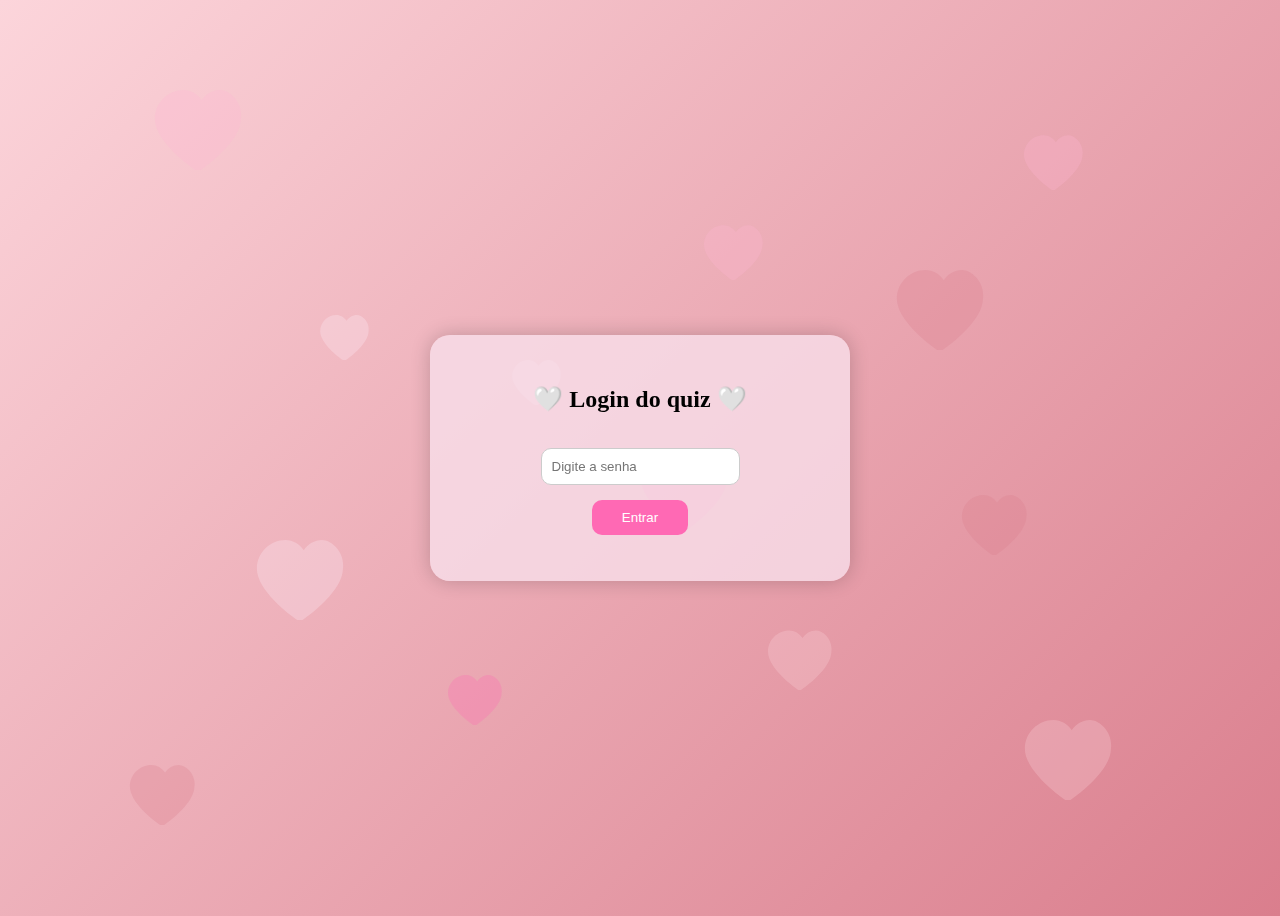
<file: index.html>
<!DOCTYPE html>
<html lang="pt-BR">

<head>
    <meta charset="UTF-8">
    <title>Quiz pra bibia❤️</title>
    <link  rel="stylesheet" href="css/login.css">
</head>

<body>
    <div class="hearts-bg">
        <svg class="heart-shape" style="top: 10%; left: 12%; fill: #ffb6d5;" viewBox="0 0 32 29">
            <path d="M23.6,0c-2.7,0-5.1,1.5-6.6,3.7C15.5,1.5,13.1,0,10.4,0C4.7,0,0,4.7,0,10.4c0,8.2,13.2,17.7,15.1,18.9
      c0.3,0.2,0.7,0.2,1,0c1.9-1.2,15.1-10.7,15.1-18.9C32,4.7,27.3,0,23.6,0z"/>
        </svg>
        <svg class="heart-shape" style="top: 30%; left: 70%; fill: #da7e8d;" viewBox="0 0 32 29">
            <path d="M23.6,0c-2.7,0-5.1,1.5-6.6,3.7C15.5,1.5,13.1,0,10.4,0C4.7,0,0,4.7,0,10.4c0,8.2,13.2,17.7,15.1,18.9
      c0.3,0.2,0.7,0.2,1,0c1.9-1.2,15.1-10.7,15.1-18.9C32,4.7,27.3,0,23.6,0z"/>
        </svg>
        <svg class="heart-shape" style="top: 60%; left: 20%; fill: #fff0fa;" viewBox="0 0 32 29">
            <path d="M23.6,0c-2.7,0-5.1,1.5-6.6,3.7C15.5,1.5,13.1,0,10.4,0C4.7,0,0,4.7,0,10.4c0,8.2,13.2,17.7,15.1,18.9
      c0.3,0.2,0.7,0.2,1,0c1.9-1.2,15.1-10.7,15.1-18.9C32,4.7,27.3,0,23.6,0z"/>
        </svg>
        <svg class="heart-shape" style="top: 80%; left: 80%; fill: #fcd5db;" viewBox="0 0 32 29">
            <path d="M23.6,0c-2.7,0-5.1,1.5-6.6,3.7C15.5,1.5,13.1,0,10.4,0C4.7,0,0,4.7,0,10.4c0,8.2,13.2,17.7,15.1,18.9
      c0.3,0.2,0.7,0.2,1,0c1.9-1.2,15.1-10.7,15.1-18.9C32,4.7,27.3,0,23.6,0z"/>
        </svg>
        <svg class="heart-shape" style="top: 50%; left: 50%; fill: #ff69b4;" viewBox="0 0 32 29">
            <path d="M23.6,0c-2.7,0-5.1,1.5-6.6,3.7C15.5,1.5,13.1,0,10.4,0C4.7,0,0,4.7,0,10.4c0,8.2,13.2,17.7,15.1,18.9
      c0.3,0.2,0.7,0.2,1,0c1.9-1.2,15.1-10.7,15.1-18.9C32,4.7,27.3,0,23.6,0z"/>
        </svg>
        <!-- Mais corações -->
        <svg class="heart-shape" style="top: 15%; left: 80%; fill: #ffb6d5; width:60px; height:55px;" viewBox="0 0 32 29">
            <path d="M23.6,0c-2.7,0-5.1,1.5-6.6,3.7C15.5,1.5,13.1,0,10.4,0C4.7,0,0,4.7,0,10.4c0,8.2,13.2,17.7,15.1,18.9
      c0.3,0.2,0.7,0.2,1,0c1.9-1.2,15.1-10.7,15.1-18.9C32,4.7,27.3,0,23.6,0z"/>
        </svg>
        <svg class="heart-shape" style="top: 85%; left: 10%; fill: #da7e8d; width:70px; height:60px;" viewBox="0 0 32 29">
            <path d="M23.6,0c-2.7,0-5.1,1.5-6.6,3.7C15.5,1.5,13.1,0,10.4,0C4.7,0,0,4.7,0,10.4c0,8.2,13.2,17.7,15.1,18.9
      c0.3,0.2,0.7,0.2,1,0c1.9-1.2,15.1-10.7,15.1-18.9C32,4.7,27.3,0,23.6,0z"/>
        </svg>
        <svg class="heart-shape" style="top: 40%; left: 40%; fill: #fff0fa; width:50px; height:45px;" viewBox="0 0 32 29">
            <path d="M23.6,0c-2.7,0-5.1,1.5-6.6,3.7C15.5,1.5,13.1,0,10.4,0C4.7,0,0,4.7,0,10.4c0,8.2,13.2,17.7,15.1,18.9
      c0.3,0.2,0.7,0.2,1,0c1.9-1.2,15.1-10.7,15.1-18.9C32,4.7,27.3,0,23.6,0z"/>
        </svg>
        <svg class="heart-shape" style="top: 70%; left: 60%; fill: #fcd5db; width:65px; height:60px;" viewBox="0 0 32 29">
            <path d="M23.6,0c-2.7,0-5.1,1.5-6.6,3.7C15.5,1.5,13.1,0,10.4,0C4.7,0,0,4.7,0,10.4c0,8.2,13.2,17.7,15.1,18.9
      c0.3,0.2,0.7,0.2,1,0c1.9-1.2,15.1-10.7,15.1-18.9C32,4.7,27.3,0,23.6,0z"/>
        </svg>
        <svg class="heart-shape" style="top: 75%; left: 35%; fill: #ff69b4; width:55px; height:50px;" viewBox="0 0 32 29">
            <path d="M23.6,0c-2.7,0-5.1,1.5-6.6,3.7C15.5,1.5,13.1,0,10.4,0C4.7,0,0,4.7,0,10.4c0,8.2,13.2,17.7,15.1,18.9
      c0.3,0.2,0.7,0.2,1,0c1.9-1.2,15.1-10.7,15.1-18.9C32,4.7,27.3,0,23.6,0z"/>
        </svg>
        <svg class="heart-shape" style="top: 25%; left: 55%; fill: #ffb6d5; width:60px; height:55px;" viewBox="0 0 32 29">
            <path d="M23.6,0c-2.7,0-5.1,1.5-6.6,3.7C15.5,1.5,13.1,0,10.4,0C4.7,0,0,4.7,0,10.4c0,8.2,13.2,17.7,15.1,18.9
      c0.3,0.2,0.7,0.2,1,0c1.9-1.2,15.1-10.7,15.1-18.9C32,4.7,27.3,0,23.6,0z"/>
        </svg>
        <svg class="heart-shape" style="top: 55%; left: 75%; fill: #da7e8d; width:70px; height:60px;" viewBox="0 0 32 29">
            <path d="M23.6,0c-2.7,0-5.1,1.5-6.6,3.7C15.5,1.5,13.1,0,10.4,0C4.7,0,0,4.7,0,10.4c0,8.2,13.2,17.7,15.1,18.9
      c0.3,0.2,0.7,0.2,1,0c1.9-1.2,15.1-10.7,15.1-18.9C32,4.7,27.3,0,23.6,0z"/>
        </svg>
        <svg class="heart-shape" style="top: 35%; left: 25%; fill: #fff0fa; width:50px; height:45px;" viewBox="0 0 32 29">
            <path d="M23.6,0c-2.7,0-5.1,1.5-6.6,3.7C15.5,1.5,13.1,0,10.4,0C4.7,0,0,4.7,0,10.4c0,8.2,13.2,17.7,15.1,18.9
      c0.3,0.2,0.7,0.2,1,0c1.9-1.2,15.1-10.7,15.1-18.9C32,4.7,27.3,0,23.6,0z"/>
        </svg>
    </div>


    <div class="container" id="loginBox">
        <h2> 🤍 Login do quiz 🤍</h2>
        <input type="password" id="senha" placeholder="Digite a senha">
        <br>
        <button onclick="verificarSenha()">Entrar</button>
        <p class="dica" id="dica"></p>
    </div>
  <audio id="som-acerto" src="sounds/acerto.wav" preload="auto"></audio>
    <script>
        
        const senhaCorreta = "tutui"; // 🔑 senha secreta
        let tentativas = 0;
        const dicas = [
            "Dica 1: É o meu apelido mais antigo 🤍",
            "Dica 2: Você gosta muiito quando ele aparece💕",
            "Dica 3: Conheceu ele na época do cursinho 👀"
        ];
        function tocarSom(id) {
            const audio = document.getElementById(id);
            if (audio) {
                audio.currentTime = 0;
                audio.play();
            }
        }
        function verificarSenha() {
            const senha = document.getElementById("senha").value;
            const dica = document.getElementById("dica");
            const container = document.getElementById("loginBox");

            if (senha === senhaCorreta) {
                container.style.backgroundColor = "#d4edda";
                tocarSom("som-acerto");// verde fofinho
                alert("Senha correta! Vamos para o quiz 🤍");
                window.location.href = "quiz.html"; // redireciona
            } else {
                // adiciona classe de erro para piscar e tremer
                container.classList.add("erro");

                // remove a classe depois da animação
                setTimeout(() => {
                    container.classList.remove("erro");
                }, 600);

                // mostra dica
                if (tentativas < dicas.length) {
                    dica.textContent = dicas[tentativas];
                    tentativas++;
                } else {
                    dica.textContent = "Acabaram as dicas🥺tenta lembrar com carinho🤍";
                }
            }
        }
    </script>
</body>


</html>
</file>
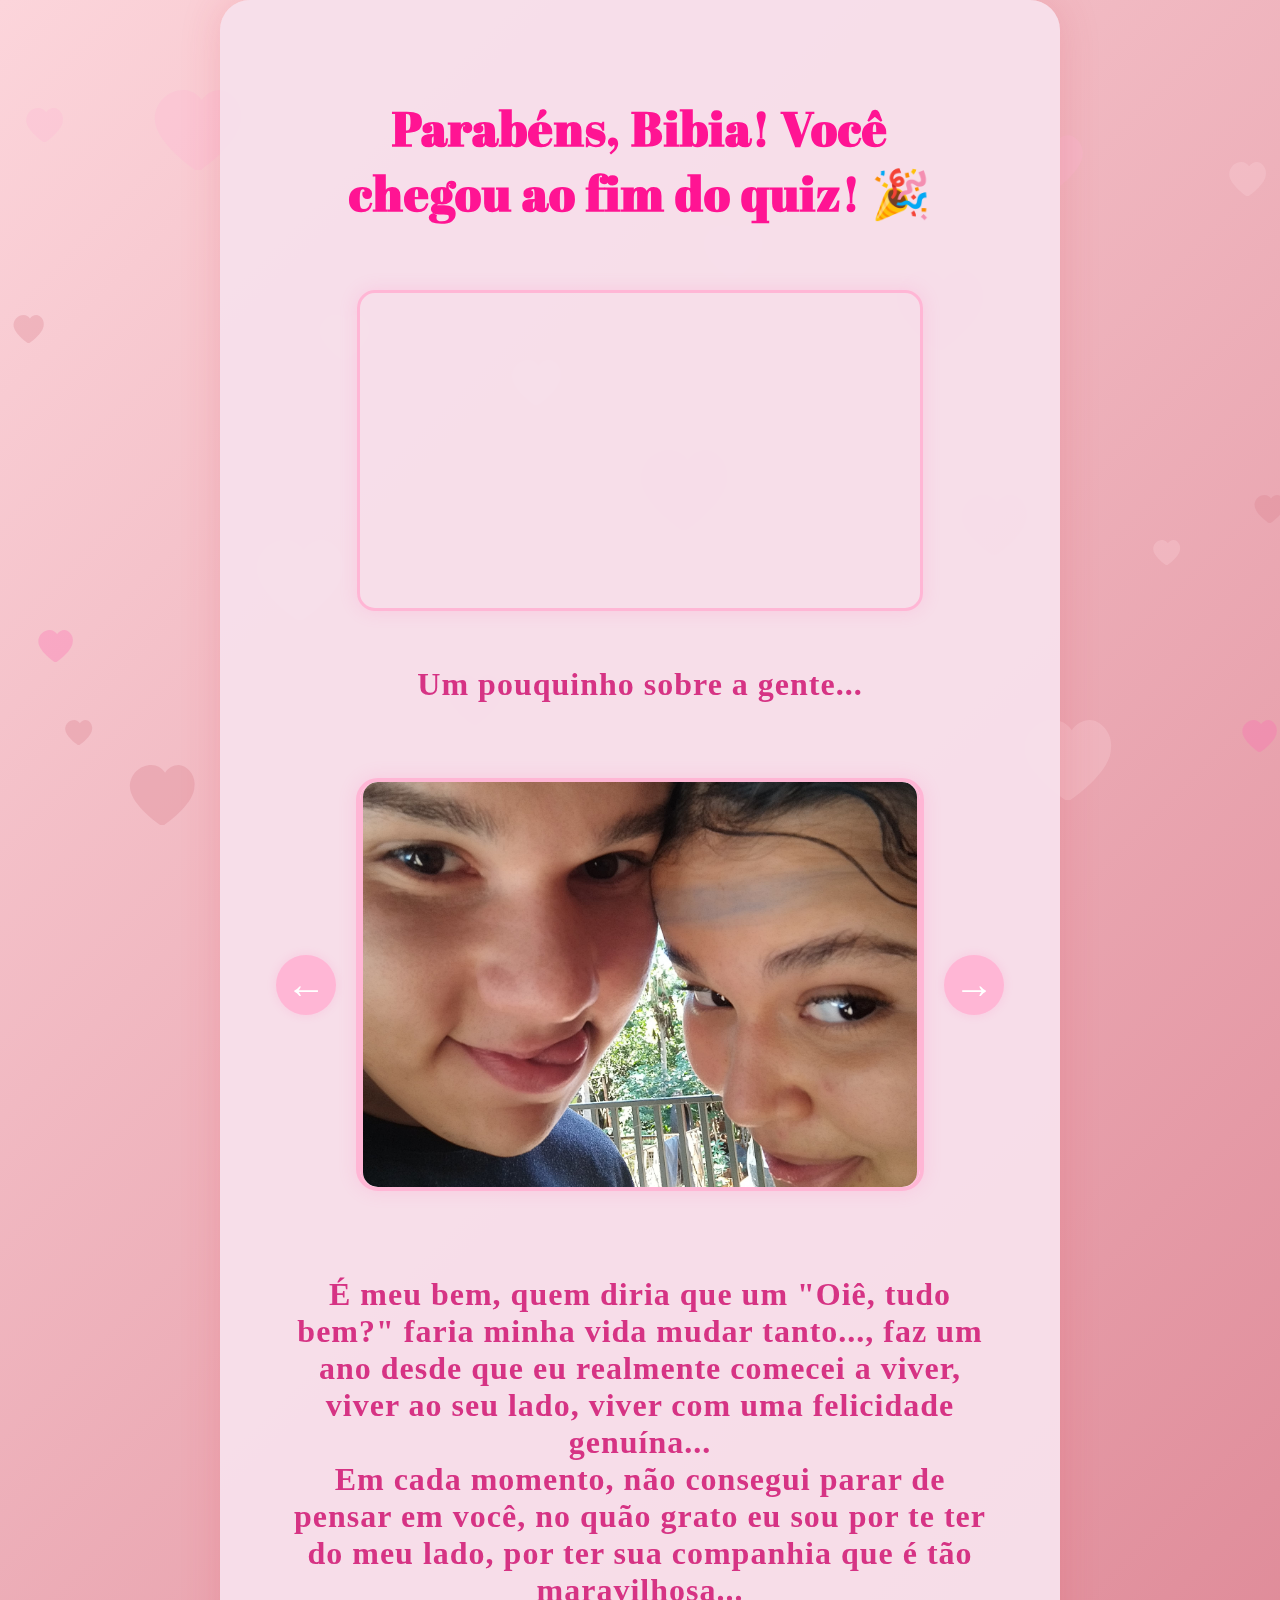
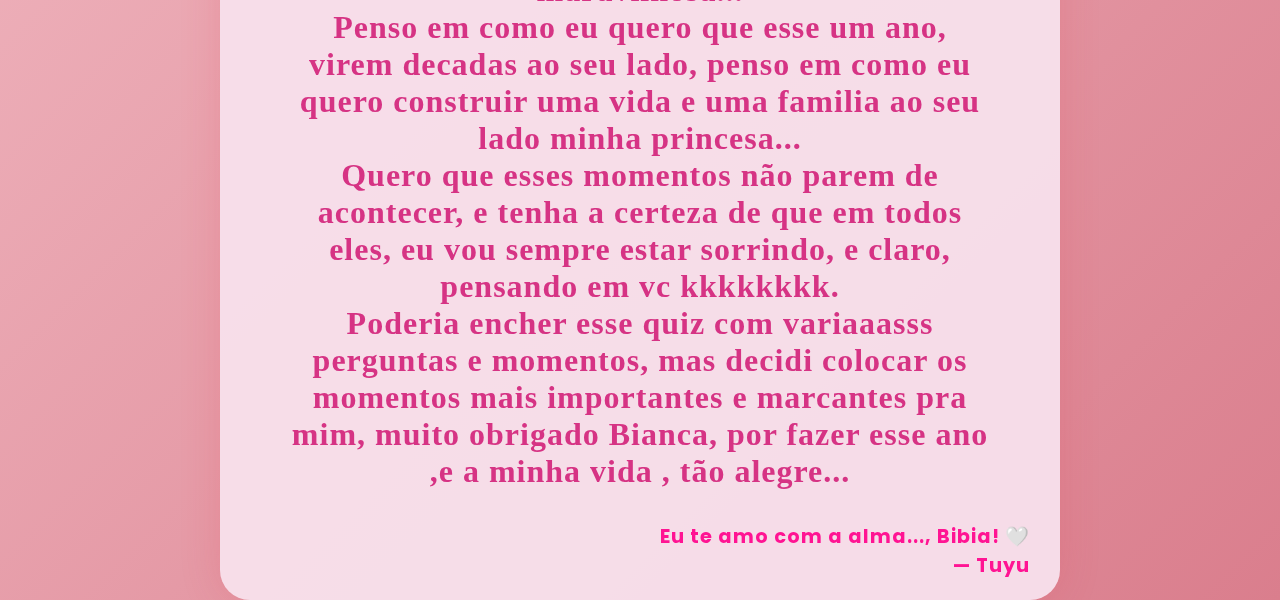
<file: fim.html>
<!DOCTYPE html>
<html lang="pt-BR">

<head>
    <meta charset="UTF-8">
    <title>Fim do Quiz 💖</title>
    <link rel="stylesheet" href="https://fonts.googleapis.com/css?family=Abril+Fatface|Poppins">
    <link rel="stylesheet" href="css/fim.css">
</head>

<body>
    <div class="hearts-bg">
        <!-- Corações centrais e espalhados -->
        <svg class="heart-shape" style="top: 10%; left: 12%; fill: #ffb6d5;" viewBox="0 0 32 29">
            <path
                d="M23.6,0c-2.7,0-5.1,1.5-6.6,3.7C15.5,1.5,13.1,0,10.4,0C4.7,0,0,4.7,0,10.4c0,8.2,13.2,17.7,15.1,18.9c0.3,0.2,0.7,0.2,1,0c1.9-1.2,15.1-10.7,15.1-18.9C32,4.7,27.3,0,23.6,0z" />
        </svg>
        <svg class="heart-shape" style="top: 30%; left: 70%; fill: #da7e8d;" viewBox="0 0 32 29">
            <path
                d="M23.6,0c-2.7,0-5.1,1.5-6.6,3.7C15.5,1.5,13.1,0,10.4,0C4.7,0,0,4.7,0,10.4c0,8.2,13.2,17.7,15.1,18.9c0.3,0.2,0.7,0.2,1,0c1.9-1.2,15.1-10.7,15.1-18.9C32,4.7,27.3,0,23.6,0z" />
        </svg>
        <svg class="heart-shape" style="top: 60%; left: 20%; fill: #fff0fa;" viewBox="0 0 32 29">
            <path
                d="M23.6,0c-2.7,0-5.1,1.5-6.6,3.7C15.5,1.5,13.1,0,10.4,0C4.7,0,0,4.7,0,10.4c0,8.2,13.2,17.7,15.1,18.9c0.3,0.2,0.7,0.2,1,0c1.9-1.2,15.1-10.7,15.1-18.9C32,4.7,27.3,0,23.6,0z" />
        </svg>
        <svg class="heart-shape" style="top: 80%; left: 80%; fill: #fcd5db;" viewBox="0 0 32 29">
            <path
                d="M23.6,0c-2.7,0-5.1,1.5-6.6,3.7C15.5,1.5,13.1,0,10.4,0C4.7,0,0,4.7,0,10.4c0,8.2,13.2,17.7,15.1,18.9c0.3,0.2,0.7,0.2,1,0c1.9-1.2,15.1-10.7,15.1-18.9C32,4.7,27.3,0,23.6,0z" />
        </svg>
        <svg class="heart-shape" style="top: 50%; left: 50%; fill: #ff69b4;" viewBox="0 0 32 29">
            <path
                d="M23.6,0c-2.7,0-5.1,1.5-6.6,3.7C15.5,1.5,13.1,0,10.4,0C4.7,0,0,4.7,0,10.4c0,8.2,13.2,17.7,15.1,18.9c0.3,0.2,0.7,0.2,1,0c1.9-1.2,15.1-10.7,15.1-18.9C32,4.7,27.3,0,23.6,0z" />
        </svg>
        <svg class="heart-shape" style="top: 15%; left: 80%; fill: #ffb6d5; width:60px; height:55px;"
            viewBox="0 0 32 29">
            <path
                d="M23.6,0c-2.7,0-5.1,1.5-6.6,3.7C15.5,1.5,13.1,0,10.4,0C4.7,0,0,4.7,0,10.4c0,8.2,13.2,17.7,15.1,18.9c0.3,0.2,0.7,0.2,1,0c1.9-1.2,15.1-10.7,15.1-18.9C32,4.7,27.3,0,23.6,0z" />
        </svg>
        <svg class="heart-shape" style="top: 85%; left: 10%; fill: #da7e8d; width:70px; height:60px;"
            viewBox="0 0 32 29">
            <path
                d="M23.6,0c-2.7,0-5.1,1.5-6.6,3.7C15.5,1.5,13.1,0,10.4,0C4.7,0,0,4.7,0,10.4c0,8.2,13.2,17.7,15.1,18.9c0.3,0.2,0.7,0.2,1,0c1.9-1.2,15.1-10.7,15.1-18.9C32,4.7,27.3,0,23.6,0z" />
        </svg>
        <svg class="heart-shape" style="top: 40%; left: 40%; fill: #fff0fa; width:50px; height:45px;"
            viewBox="0 0 32 29">
            <path
                d="M23.6,0c-2.7,0-5.1,1.5-6.6,3.7C15.5,1.5,13.1,0,10.4,0C4.7,0,0,4.7,0,10.4c0,8.2,13.2,17.7,15.1,18.9c0.3,0.2,0.7,0.2,1,0c1.9-1.2,15.1-10.7,15.1-18.9C32,4.7,27.3,0,23.6,0z" />
        </svg>
        <svg class="heart-shape" style="top: 70%; left: 60%; fill: #fcd5db; width:65px; height:60px;"
            viewBox="0 0 32 29">
            <path
                d="M23.6,0c-2.7,0-5.1,1.5-6.6,3.7C15.5,1.5,13.1,0,10.4,0C4.7,0,0,4.7,0,10.4c0,8.2,13.2,17.7,15.1,18.9c0.3,0.2,0.7,0.2,1,0c1.9-1.2,15.1-10.7,15.1-18.9C32,4.7,27.3,0,23.6,0z" />
        </svg>
        <svg class="heart-shape" style="top: 75%; left: 35%; fill: #ff69b4; width:55px; height:50px;"
            viewBox="0 0 32 29">
            <path
                d="M23.6,0c-2.7,0-5.1,1.5-6.6,3.7C15.5,1.5,13.1,0,10.4,0C4.7,0,0,4.7,0,10.4c0,8.2,13.2,17.7,15.1,18.9c0.3,0.2,0.7,0.2,1,0c1.9-1.2,15.1-10.7,15.1-18.9C32,4.7,27.3,0,23.6,0z" />
        </svg>
        <svg class="heart-shape" style="top: 25%; left: 55%; fill: #ffb6d5; width:60px; height:55px;"
            viewBox="0 0 32 29">
            <path
                d="M23.6,0c-2.7,0-5.1,1.5-6.6,3.7C15.5,1.5,13.1,0,10.4,0C4.7,0,0,4.7,0,10.4c0,8.2,13.2,17.7,15.1,18.9c0.3,0.2,0.7,0.2,1,0c1.9-1.2,15.1-10.7,15.1-18.9C32,4.7,27.3,0,23.6,0z" />
        </svg>
        <svg class="heart-shape" style="top: 55%; left: 75%; fill: #da7e8d; width:70px; height:60px;"
            viewBox="0 0 32 29">
            <path
                d="M23.6,0c-2.7,0-5.1,1.5-6.6,3.7C15.5,1.5,13.1,0,10.4,0C4.7,0,0,4.7,0,10.4c0,8.2,13.2,17.7,15.1,18.9c0.3,0.2,0.7,0.2,1,0c1.9-1.2,15.1-10.7,15.1-18.9C32,4.7,27.3,0,23.6,0z" />
        </svg>
        <svg class="heart-shape" style="top: 35%; left: 25%; fill: #fff0fa; width:50px; height:45px;"
            viewBox="0 0 32 29">
            <path
                d="M23.6,0c-2.7,0-5.1,1.5-6.6,3.7C15.5,1.5,13.1,0,10.4,0C4.7,0,0,4.7,0,10.4c0,8.2,13.2,17.7,15.1,18.9c0.3,0.2,0.7,0.2,1,0c1.9-1.2,15.1-10.7,15.1-18.9C32,4.7,27.3,0,23.6,0z" />
        </svg>
        <!-- Corações extras para encher mais o fundo -->
        <svg class="heart-shape" style="top: 5%; left: 40%; fill: #ffb6d5; width:40px; height:35px;"
            viewBox="0 0 32 29">
            <path
                d="M23.6,0c-2.7,0-5.1,1.5-6.6,3.7C15.5,1.5,13.1,0,10.4,0C4.7,0,0,4.7,0,10.4c0,8.2,13.2,17.7,15.1,18.9c0.3,0.2,0.7,0.2,1,0c1.9-1.2,15.1-10.7,15.1-18.9C32,4.7,27.3,0,23.6,0z" />
        </svg>
        <svg class="heart-shape" style="top: 90%; left: 45%; fill: #ff69b4; width:35px; height:30px;"
            viewBox="0 0 32 29">
            <path
                d="M23.6,0c-2.7,0-5.1,1.5-6.6,3.7C15.5,1.5,13.1,0,10.4,0C4.7,0,0,4.7,0,10.4c0,8.2,13.2,17.7,15.1,18.9c0.3,0.2,0.7,0.2,1,0c1.9-1.2,15.1-10.7,15.1-18.9C32,4.7,27.3,0,23.6,0z" />
        </svg>
        <svg class="heart-shape" style="top: 60%; left: 90%; fill: #fcd5db; width:30px; height:25px;"
            viewBox="0 0 32 29">
            <path
                d="M23.6,0c-2.7,0-5.1,1.5-6.6,3.7C15.5,1.5,13.1,0,10.4,0C4.7,0,0,4.7,0,10.4c0,8.2,13.2,17.7,15.1,18.9c0.3,0.2,0.7,0.2,1,0c1.9-1.2,15.1-10.7,15.1-18.9C32,4.7,27.3,0,23.6,0z" />
        </svg>
        <svg class="heart-shape" style="top: 80%; left: 5%; fill: #da7e8d; width:30px; height:25px;"
            viewBox="0 0 32 29">
            <path
                d="M23.6,0c-2.7,0-5.1,1.5-6.6,3.7C15.5,1.5,13.1,0,10.4,0C4.7,0,0,4.7,0,10.4c0,8.2,13.2,17.7,15.1,18.9c0.3,0.2,0.7,0.2,1,0c1.9-1.2,15.1-10.7,15.1-18.9C32,4.7,27.3,0,23.6,0z" />
        </svg>
        <!-- Corações nas laterais esquerdas -->
        <svg class="heart-shape" style="top: 12%; left: 2%; fill: #ffb6d5; width:38px; height:34px;"
            viewBox="0 0 32 29">
            <path
                d="M23.6,0c-2.7,0-5.1,1.5-6.6,3.7C15.5,1.5,13.1,0,10.4,0C4.7,0,0,4.7,0,10.4c0,8.2,13.2,17.7,15.1,18.9c0.3,0.2,0.7,0.2,1,0c1.9-1.2,15.1-10.7,15.1-18.9C32,4.7,27.3,0,23.6,0z" />
        </svg>
        <svg class="heart-shape" style="top: 35%; left: 1%; fill: #da7e8d; width:32px; height:28px;"
            viewBox="0 0 32 29">
            <path
                d="M23.6,0c-2.7,0-5.1,1.5-6.6,3.7C15.5,1.5,13.1,0,10.4,0C4.7,0,0,4.7,0,10.4c0,8.2,13.2,17.7,15.1,18.9c0.3,0.2,0.7,0.2,1,0c1.9-1.2,15.1-10.7,15.1-18.9C32,4.7,27.3,0,23.6,0z" />
        </svg>
        <svg class="heart-shape" style="top: 70%; left: 3%; fill: #ff69b4; width:36px; height:32px;"
            viewBox="0 0 32 29">
            <path
                d="M23.6,0c-2.7,0-5.1,1.5-6.6,3.7C15.5,1.5,13.1,0,10.4,0C4.7,0,0,4.7,0,10.4c0,8.2,13.2,17.7,15.1,18.9c0.3,0.2,0.7,0.2,1,0c1.9-1.2,15.1-10.7,15.1-18.9C32,4.7,27.3,0,23.6,0z" />
        </svg>
        <!-- Corações nas laterais direitas -->
        <svg class="heart-shape" style="top: 18%; left: 96%; fill: #fcd5db; width:38px; height:34px;"
            viewBox="0 0 32 29">
            <path
                d="M23.6,0c-2.7,0-5.1,1.5-6.6,3.7C15.5,1.5,13.1,0,10.4,0C4.7,0,0,4.7,0,10.4c0,8.2,13.2,17.7,15.1,18.9c0.3,0.2,0.7,0.2,1,0c1.9-1.2,15.1-10.7,15.1-18.9C32,4.7,27.3,0,23.6,0z" />
        </svg>
        <svg class="heart-shape" style="top: 55%; left: 98%; fill: #da7e8d; width:32px; height:28px;"
            viewBox="0 0 32 29">
            <path
                d="M23.6,0c-2.7,0-5.1,1.5-6.6,3.7C15.5,1.5,13.1,0,10.4,0C4.7,0,0,4.7,0,10.4c0,8.2,13.2,17.7,15.1,18.9c0.3,0.2,0.7,0.2,1,0c1.9-1.2,15.1-10.7,15.1-18.9C32,4.7,27.3,0,23.6,0z" />
        </svg>
        <svg class="heart-shape" style="top: 80%; left: 97%; fill: #ff69b4; width:36px; height:32px;"
            viewBox="0 0 32 29">
            <path
                d="M23.6,0c-2.7,0-5.1,1.5-6.6,3.7C15.5,1.5,13.1,0,10.4,0C4.7,0,0,4.7,0,10.4c0,8.2,13.2,17.7,15.1,18.9c0.3,0.2,0.7,0.2,1,0c1.9-1.2,15.1-10.7,15.1-18.9C32,4.7,27.3,0,23.6,0z" />
        </svg>
    </div>
    <div class="resultado-final">
        <div class="titulo">Parabéns, Bibia! Você chegou ao fim do quiz! 🎉</div>
        <div class="midia">
            <iframe width="560" height="315"
                src="https://www.youtube.com/embed/DWBO2Zj5vy0?si=0mWpHNP_SVl6_wMY&amp;controls=0"
                title="YouTube video player" frameborder="0"
                allow="accelerometer; autoplay; clipboard-write; encrypted-media; gyroscope; picture-in-picture; web-share"
                referrerpolicy="strict-origin-when-cross-origin" allowfullscreen></iframe>
            <p1>Um pouquinho sobre a gente...</p1>
            <!-- Galeria de fotos com setas -->
            <div class="galeria">
                <button class="seta" id="anterior">&#8592;</button>
                <div class="foto-quadro">
                    <img id="foto-galeria" src="img/giz.jpg" alt="Foto especial">
                </div>
                <button class="seta" id="proximo">&#8594;</button>
            </div>
            <p2>
                É meu bem, quem diria que um "Oiê, tudo bem?" faria minha vida mudar tanto..., faz um ano desde que eu
                realmente comecei a viver, viver ao seu lado, viver com uma felicidade genuína...<br>
                Em cada momento, não consegui parar de pensar em você, no quão grato eu sou por te ter do meu
                lado, por ter sua companhia que é tão maravilhosa...<br>
                Penso em como eu quero que esse um ano, virem decadas ao seu lado, penso em como eu quero construir uma
                vida e uma familia ao seu lado minha princesa...<br>
                Quero que esses momentos não parem de acontecer, e tenha a certeza de que em todos eles, eu vou sempre
                estar sorrindo, e claro, pensando em vc kkkkkkkk.<br>
                Poderia encher esse quiz com variaaasss perguntas e momentos, mas decidi colocar os momentos mais importantes e
                marcantes pra mim, muito obrigado Bianca, por fazer esse ano ,e a minha vida , tão alegre...

            </p2>
            <div class="mensagem-final">
                <p3>
                    Eu te amo com a alma..., Bibia! 🤍<br>
                    — Tuyu
                </p3>
            </div>
        </div>
    </div>
    <script>
        // Lista de imagens da galeria
        const fotos = [
            "img/hollo.jpg",
            "img/giz.jpg",
            "img/imgNossa.jpg",
            "img/alianca1.jpg",
            "img/img_shopp.jpg", // Adicione mais imagens se quiser
            "img/role_academia.jpg"
        ];
        let indiceFoto = 0;
        const imgGaleria = document.getElementById('foto-galeria');
        document.getElementById('anterior').onclick = function () {
            indiceFoto = (indiceFoto - 1 + fotos.length) % fotos.length;
            imgGaleria.src = fotos[indiceFoto];
        };
        document.getElementById('proximo').onclick = function () {
            indiceFoto = (indiceFoto + 1) % fotos.length;
            imgGaleria.src = fotos[indiceFoto];
        };
    </script>
</body>

</html>
</file>
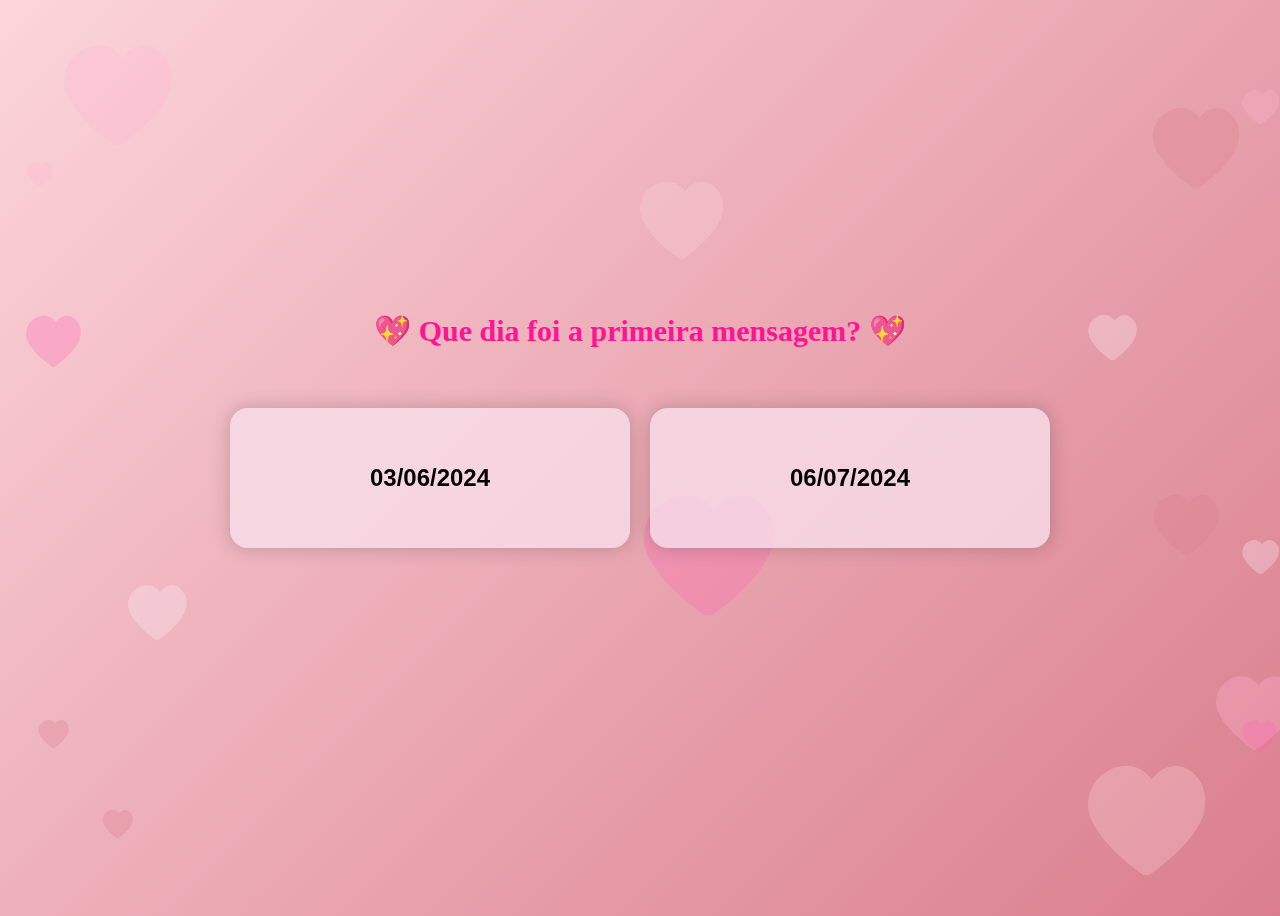
<file: quiz.html>
<!DOCTYPE html>
<html lang="pt-BR">

<head>
    <meta charset="UTF-8">
    <title>Quiz pra bibia❤️</title>
    <link rel="stylesheet" href="css/quiz.css">
</head>

<body>
          <div class="hearts-bg">
        <!-- Corações grandes e pequenos, bem espalhados -->
        <svg class="heart-shape" style="top: 5%; left: 5%; fill: #ffb6d5; width:110px; height:100px;" viewBox="0 0 32 29">
            <path d="M23.6,0c-2.7,0-5.1,1.5-6.6,3.7C15.5,1.5,13.1,0,10.4,0C4.7,0,0,4.7,0,10.4c0,8.2,13.2,17.7,15.1,18.9c0.3,0.2,0.7,0.2,1,0c1.9-1.2,15.1-10.7,15.1-18.9C32,4.7,27.3,0,23.6,0z"/>
        </svg>
        <svg class="heart-shape" style="top: 12%; left: 90%; fill: #da7e8d; width:90px; height:80px;" viewBox="0 0 32 29">
            <path d="M23.6,0c-2.7,0-5.1,1.5-6.6,3.7C15.5,1.5,13.1,0,10.4,0C4.7,0,0,4.7,0,10.4c0,8.2,13.2,17.7,15.1,18.9c0.3,0.2,0.7,0.2,1,0,c1.9-1.2,15.1-10.7,15.1-18.9C32,4.7,27.3,0,23.6,0z"/>
        </svg>
        <svg class="heart-shape" style="top: 65%; left: 10%; fill: #fff0fa; width:60px; height:55px;" viewBox="0 0 32 29">
            <path d="M23.6,0c-2.7,0-5.1,1.5-6.6,3.7C15.5,1.5,13.1,0,10.4,0C4.7,0,0,4.7,0,10.4c0,8.2,13.2,17.7,15.1,18.9c0.3,0.2,0.7,0.2,1,0,c1.9-1.2,15.1-10.7,15.1-18.9C32,4.7,27.3,0,23.6,0z"/>
        </svg>
        <svg class="heart-shape" style="top: 85%; left: 85%; fill: #fcd5db; width:120px; height:110px;" viewBox="0 0 32 29">
            <path d="M23.6,0c-2.7,0-5.1,1.5-6.6,3.7C15.5,1.5,13.1,0,10.4,0C4.7,0,0,4.7,0,10.4c0,8.2,13.2,17.7,15.1,18.9c0.3,0.2,0.7,0.2,1,0,c1.9-1.2,15.1-10.7,15.1-18.9C32,4.7,27.3,0,23.6,0z"/>
        </svg>
        <svg class="heart-shape" style="top: 55%; left: 50%; fill: #ff69b4; width:140px; height:120px;" viewBox="0 0 32 29">
            <path d="M23.6,0c-2.7,0-5.1,1.5-6.6,3.7C15.5,1.5,13.1,0,10.4,0C4.7,0,0,4.7,0,10.4c0,8.2,13.2,17.7,15.1,18.9c0.3,0.2,0.7,0.2,1,0,c1.9-1.2,15.1-10.7,15.1-18.9C32,4.7,27.3,0,23.6,0z"/>
        </svg>
        <svg class="heart-shape" style="top: 10%; left: 97%; fill: #ffb6d5; width:38px; height:34px;" viewBox="0 0 32 29">
            <path d="M23.6,0c-2.7,0-5.1,1.5-6.6,3.7C15.5,1.5,13.1,0,10.4,0C4.7,0,0,4.7,0,10.4c0,8.2,13.2,17.7,15.1,18.9c0.3,0.2,0.7,0.2,1,0,c1.9-1.2,15.1-10.7,15.1-18.9C32,4.7,27.3,0,23.6,0z"/>
        </svg>
        <svg class="heart-shape" style="top: 80%; left: 3%; fill: #da7e8d; width:32px; height:28px;" viewBox="0 0 32 29">
            <path d="M23.6,0c-2.7,0-5.1,1.5-6.6,3.7C15.5,1.5,13.1,0,10.4,0C4.7,0,0,4.7,0,10.4c0,8.2,13.2,17.7,15.1,18.9c0.3,0.2,0.7,0.2,1,0,c1.9-1.2,15.1-10.7,15.1-18.9C32,4.7,27.3,0,23.6,0z"/>
        </svg>
        <svg class="heart-shape" style="top: 35%; left: 2%; fill: #ff69b4; width:56px; height:52px;" viewBox="0 0 32 29">
            <path d="M23.6,0c-2.7,0-5.1,1.5-6.6,3.7C15.5,1.5,13.1,0,10.4,0C4.7,0,0,4.7,0,10.4c0,8.2,13.2,17.7,15.1,18.9c0.3,0.2,0.7,0.2,1,0,c1.9-1.2,15.1-10.7,15.1-18.9C32,4.7,27.3,0,23.6,0z"/>
        </svg>
        <svg class="heart-shape" style="top: 20%; left: 50%; fill: #fcd5db; width:85px; height:80px;" viewBox="0 0 32 29">
            <path d="M23.6,0c-2.7,0-5.1,1.5-6.6,3.7C15.5,1.5,13.1,0,10.4,0C4.7,0,0,4.7,0,10.4c0,8.2,13.2,17.7,15.1,18.9c0.3,0.2,0.7,0.2,1,0,c1.9-1.2,15.1-10.7,15.1-18.9C32,4.7,27.3,0,23.6,0z"/>
        </svg>
        <svg class="heart-shape" style="top: 75%; left: 95%; fill: #ffb6d5; width:80px; height:75px;" viewBox="0 0 32 29">
            <path d="M23.6,0c-2.7,0-5.1,1.5-6.6,3.7C15.5,1.5,13.1,0,10.4,0C4.7,0,0,4.7,0,10.4c0,8.2,13.2,17.7,15.1,18.9c0.3,0.2,0.7,0.2,1,0,c1.9-1.2,15.1-10.7,15.1-18.9C32,4.7,27.3,0,23.6,0z"/>
        </svg>
        <svg class="heart-shape" style="top: 55%; left: 90%; fill: #da7e8d; width:70px; height:60px;" viewBox="0 0 32 29">
            <path d="M23.6,0c-2.7,0-5.1,1.5-6.6,3.7C15.5,1.5,13.1,0,10.4,0C4.7,0,0,4.7,0,10.4c0,8.2,13.2,17.7,15.1,18.9c0.3,0.2,0.7,0.2,1,0,c1.9-1.2,15.1-10.7,15.1-18.9C32,4.7,27.3,0,23.6,0z"/>
        </svg>
        <svg class="heart-shape" style="top: 35%; left: 85%; fill: #fff0fa; width:50px; height:45px;" viewBox="0 0 32 29">
            <path d="M23.6,0c-2.7,0-5.1,1.5-6.6,3.7C15.5,1.5,13.1,0,10.4,0C4.7,0,0,4.7,0,10.4c0,8.2,13.2,17.7,15.1,18.9c0.3,0.2,0.7,0.2,1,0,c1.9-1.2,15.1-10.7,15.1-18.9C32,4.7,27.3,0,23.6,0z"/>
        </svg>
        <!-- Corações pequenos extras nas laterais -->
        <svg class="heart-shape" style="top: 18%; left: 2%; fill: #ffb6d5; width:28px; height:24px;" viewBox="0 0 32 29">
            <path d="M23.6,0c-2.7,0-5.1,1.5-6.6,3.7C15.5,1.5,13.1,0,10.4,0C4.7,0,0,4.7,0,10.4c0,8.2,13.2,17.7,15.1,18.9c0.3,0.2,0.7,0.2,1,0,c1.9-1.2,15.1-10.7,15.1-18.9C32,4.7,27.3,0,23.6,0z"/>
        </svg>
        <svg class="heart-shape" style="top: 80%; left: 97%; fill: #ff69b4; width:36px; height:32px;" viewBox="0 0 32 29">
            <path d="M23.6,0c-2.7,0-5.1,1.5-6.6,3.7C15.5,1.5,13.1,0,10.4,0C4.7,0,0,4.7,0,10.4c0,8.2,13.2,17.7,15.1,18.9c0.3,0.2,0.7,0.2,1,0,c1.9-1.2,15.1-10.7,15.1-18.9C32,4.7,27.3,0,23.6,0z"/>
        </svg>
        <svg class="heart-shape" style="top: 90%; left: 8%; fill: #da7e8d; width:32px; height:28px;" viewBox="0 0 32 29">
            <path d="M23.6,0c-2.7,0-5.1,1.5-6.6,3.7C15.5,1.5,13.1,0,10.4,0C4.7,0,0,4.7,0,10.4c0,8.2,13.2,17.7,15.1,18.9c0.3,0.2,0.7,0.2,1,0,c1.9-1.2,15.1-10.7,15.1-18.9C32,4.7,27.3,0,23.6,0z"/>
        </svg>
        <svg class="heart-shape" style="top: 60%; left: 97%; fill: #fff0fa; width:38px; height:34px;" viewBox="0 0 32 29">
            <path d="M23.6,0c-2.7,0-5.1,1.5-6.6,3.7C15.5,1.5,13.1,0,10.4,0C4.7,0,0,4.7,0,10.4c0,8.2,13.2,17.7,15.1,18.9c0.3,0.2,0.7,0.2,1,0,c1.9-1.2,15.1-10.7,15.1-18.9C32,4.7,27.3,0,23.6,0z"/>
        </svg>
    </div>
    <div id="confetti"></div>
    <div id="sad-emoji"></div>
    <h2 id="pergunta">💖 Pergunta aqui 💖</h2>

    <div class="quiz-container" id="opcoes"></div>

    <div class="resultado" id="resultado"></div>

    <button id="proxima" onclick="proximaPergunta()">Próxima</button>
    <audio id="som-acerto" src="sounds/acerto.wav" preload="auto"></audio>
    <audio id="som-erro" src="sounds/erro.wav" preload="auto"></audio>

    <script>
         function tocarSom(id) {
            const audio = document.getElementById(id);
            if (audio) {
                audio.currentTime = 0;
                audio.play();
            }
        }
        // Lista de perguntas
        const quiz = [
            {
                pergunta: "💖 Que dia foi a primeira mensagem? 💖",
                opcoes: [
                    { texto: "03/06/2024", correta: true },
                    { texto: "06/07/2024", correta: false }
                ]
            },
            {
                pergunta: "💖 Que dia foi o primeiro eu te amo? 💖",
                opcoes: [
                    { texto: "08/11/2024", correta: false },
                    { texto: "16/10/2024", correta: true }
                ]
            }
            ,
            {
                pergunta: "💖 Quem mandou a primeira mensagem? 💖",
                opcoes: [
                    { texto: "Bibi", correta: true },
                    { texto: "Tutu", correta: false }
                ]
            },
            {
                pergunta: "💖 Quando foi a oficialização?(conversa com seu Robson) 💖",
                opcoes: [
                    { texto: "29/10/2024", correta: true },
                    { texto: "12/11/2024", correta: false }
                ]
            }
            ,
            {
                pergunta: "💖 Primeiro date nosso? 💖",
                opcoes: [
                    { texto: "21/06/2025", correta: false },
                    { texto: "20/07/2025", correta: true }
                ]
            }
            ,
            {
                pergunta: "💖Que dia foi a nossa primeira conversa (Oiê, tudo bem?)? 💖",
                opcoes: [
                    { texto: "10/08/2025", correta: false },
                    { texto: "12/09/2025", correta: true }
                ]
            }

        ];

        let indice = 0;     // pergunta atual
        let pontos = 0;     // pontuação
        let respondida = false;
        function festaConfete() {
    const confetti = document.getElementById("confetti");
    confetti.innerHTML = "";
    const cores = ["#ff69b4", "#ffd700", "#00e6e6", "#ffb347", "#b19cd9"];
    for (let i = 0; i < 40; i++) {
        const div = document.createElement("div");
        div.className = "confetti-piece";
        div.style.background = cores[Math.floor(Math.random() * cores.length)];
        div.style.left = Math.random() * 100 + "vw";
        div.style.top = "-30px";
        div.style.transform = `rotate(${Math.random() * 360}deg)`;
        div.style.animationDelay = (Math.random() * 0.5) + "s";
        confetti.appendChild(div);
    }
    setTimeout(() => confetti.innerHTML = "", 1500);
}
function festaTriste() {
    const sad = document.getElementById("sad-emoji");
    sad.innerHTML = "";
    const emojis = ["🥺", "😢", "😭", "😔"];
    for (let i = 0; i < 18; i++) {
        const div = document.createElement("div");
        div.className = "sad-emoji-piece";
        div.textContent = emojis[Math.floor(Math.random() * emojis.length)];
        div.style.left = Math.random() * 100 + "vw";
        div.style.top = "-30px";
        div.style.animationDelay = (Math.random() * 0.5) + "s";
        sad.appendChild(div);
    }
    setTimeout(() => sad.innerHTML = "", 1500);
}
        // Carregar uma pergunta
        function carregarPergunta() {
            document.getElementById("pergunta").textContent = quiz[indice].pergunta;
            const opcoesDiv = document.getElementById("opcoes");
            opcoesDiv.innerHTML = "";
            document.getElementById("resultado").textContent = "";
            document.getElementById("proxima").style.display = "none";
            respondida = false;

            quiz[indice].opcoes.forEach(op => {
                const div = document.createElement("div");
                div.className = "box";
                div.textContent = op.texto;
                div.onclick = () => responder(div, op.correta);
                opcoesDiv.appendChild(div);
            });
        }

        // Responder
          function responder(box, correta) {
            if (respondida) return;

            if (correta) {
                box.classList.add("correto");
                pontos++;
                document.getElementById("resultado").textContent = "🤍 Isso mesmo! 🤍";
                festaConfete();
                tocarSom("som-acerto");
            } else {
                box.classList.add("errado");
                document.getElementById("resultado").textContent = "🥺 Opção errada...";
                festaTriste();
                tocarSom("som-erro");
            }

            // Desativar clique nas outras opções
            document.querySelectorAll(".box").forEach(c => c.style.pointerEvents = "none");

            document.getElementById("proxima").style.display = "block";
            respondida = true;
        }

        // Próxima pergunta ou resultado final
        <!-- ...existing code... -->
        // Próxima pergunta ou resultado final
        function proximaPergunta() {
            indice++;
            if (indice < quiz.length) {
                carregarPergunta();
            } else {
                window.location.href = "fim.html";
                
            }
        }

        // Inicia o quiz
        carregarPergunta();
    </script>
</body>


</html>
</file>
<file: css/login.css>
body {
            font-family: URW Chancery L, cursive;
            background: linear-gradient(135deg, #fcd5db, #da7e8d);
            display: flex;
            justify-content: center;
            align-items: center;
            height: 100vh;
        }

        input {
            padding: 10px;
            border-radius: 10px;
            border: 1px solid #ccc;
            margin: 10px;
        }

        button {
            padding: 10px 20px;
            border: none;
            background: #ff69b4;
            color: white;
            border-radius: 10px;
            cursor: pointer;
        }

        .dica {
            margin-top: 10px;
            color: #ff1493;
            font-style: italic;
        }

        /* Animação de tremer */
        @keyframes tremer {
            0% {
                transform: translateX(0);
            }

            25% {
                transform: translateX(-5px);
            }

            50% {
                transform: translateX(5px);
            }

            75% {
                transform: translateX(-5px);
            }

            100% {
                transform: translateX(0);
            }
        }

        /* Animação de piscar */
        @keyframes piscar {

            0%,
            100% {
                background-color: white;
            }

            50% {
                background-color: #f8d7da;
            }
        }

        /* Classe que ativa os efeitos */
        .erro {
            animation: tremer 0.3s, piscar 0.6s;
        }

        .container {
    position: relative;
    z-index: 1;
    background: rgba(247, 223, 234, 0.801);
    padding: 30px 60px;      /* aumenta o espaço lateral */
    border-radius: 20px;
    text-align: center;
    box-shadow: 0 0 20px rgba(0, 0, 0, 0.2);
    transition: box-shadow 0.3s ease, transform 0.3s ease;
    max-width: 300px;        /* aumenta a largura máxima */
    width: 100%;
}

        .container:hover {
            box-shadow: 0 0 30px rgba(221, 52, 66, 0.6);
            /* sombra rosa */
            transform: scale(1.03);

            /* dá uma leve aumentada */
        }
        button {
    padding: 10px 30px;
    border: none;
    background: #ff69b4;
    color: white;
    border-radius: 10px;
    cursor: pointer;
    transition: background 0.2s, box-shadow 0.2s;
}

button:hover {
    background: #ff94c2;
    box-shadow: 0 4px 16px rgba(255, 105, 180, 0.3)}

input {
    padding: 10px,40px;
    border-radius: 10px;
    border: 1px solid #ccc;
    margin: 15px;
    transition: background 0.2s, box-shadow 0.2s;
}

input:hover, input:focus {
    background: #fff0fa;
    box-shadow: 0 4px 16px rgba(255, 105, 180, 0.15);
    outline: none;
}
body::before {
    content: "";
    position: fixed;
    inset: 0;
    z-index: 0;
    pointer-events: none;
    /* Se não usa imagem ou efeito aqui, pode remover este bloco */
}

.hearts-bg {
    position: fixed;
    inset: 0;
    z-index: 0; /* Fica atrás de tudo */
    pointer-events: none;
    width: 100vw;
    height: 100vh;
    overflow: hidden;
}

.heart-shape {
    position: absolute;
    opacity: 0.30;
    width: 90px;
    height: 80px;
    background: none;
}

.resultado-final {
    position: relative;
    z-index: 1; /* Fica acima dos corações */
    background: rgba(247, 223, 234, 0.97);
    padding: 50px 40px;
    border-radius: 30px;
    text-align: center;
    box-shadow: 0 0 40px rgba(221, 52, 66, 0.18);
    font-size: 2.5rem;
    color: #ff1493;
    font-weight: bold;
    max-width: 600px;
    width: 100%;
    letter-spacing: 1px;
}
.hearts-bg {
    position: fixed;
    inset: 0;
    z-index: 0;
    pointer-events: none;
    width: 100vw;
    height: 100vh;
    overflow: hidden;
}
.heart-shape {
    position: absolute;
    opacity: 0.28;
    width: 90px;
    height: 80px;
    background: none;
}
.container {
    position: relative;
    z-index: 1;
}
/* Adicione ao final do seu login.css */

/* --- MOBILE FIRST --- */
@media (max-width: 600px) {
    body {
        padding: 0;
        min-height: 100vh;
        font-size: 16px;
    }
    .container {
        max-width: 95vw;
        width: 95vw;
        padding: 24px 8px;
        border-radius: 16px;
        margin: 0 2vw;
        box-sizing: border-box;
    }
    input, button {
        font-size: 1.1em;
        width: 90%;
        max-width: 320px;
    }
    h2 {
        font-size: 1.3em;
    }
    .dica {
        font-size: 1em;
    }
    .hearts-bg {
        width: 100vw;
        height: 100vh;
    }
    .heart-shape {
        width: 48px !important;
        height: 42px !important;
        opacity: 0.22;
    }
}
</file>
<file: css/fim.css>
body {
    font-family: Arial, sans-serif;
    background: linear-gradient(135deg, #fcd5db, #da7e8d);
    display: flex;
    justify-content: center;
    align-items: center;
    min-height: 100vh;
    /* Corrigido para centralizar verticalmente */
    margin: 0;
    font-family: 'Abril Fatface', serif;
    box-sizing: border-box;
}
.titulo {
    font-family: 'Abril Fatface', serif;
    font-size: 3rem;
    color: #ff1493;
    margin-bottom: 25px;
    text-align: center;
    padding: 35px;
}
.resultado-final {
    position: relative;
    z-index: 1;
    background: rgba(247, 223, 234, 0.97);
    padding: 60px 70px;
    border-radius: 30px;
    text-align: center;
    box-shadow: 0 0 40px rgba(221, 52, 66, 0.18);
    font-size: 2.5rem;
    color: #ff1493;
    font-weight: bold;
    max-width: 700px;  /* aumente aqui se quiser ainda mais largo */
    width: 100%;
    letter-spacing: 1px;
}

.resultado-final p {
    position: relative;
    z-index: 1;
    font-size: 1.5rem;
    color: #d63384;
    margin: 30px 0 20px 0;
    font-family: Avantgarde, TeX Gyre Adventor, URW Gothic L, sans-serif;
}
.resultado-final p1 {
    position: relative;
    z-index: 1;
    font-size: 2rem;
    color: #d63384;
    margin: 30px 0 20px 0;
    font-family:Blippo, fantasy;
}
.resultado-final p2 {
    position: relative;
    z-index: 1;
    font-size: 2rem;
    color: #d63384;
    margin: 30px 0 20px 0;
    font-family:Apple Chancery, cursive;
}

.midia {
    display: flex;
    flex-direction: column;
    align-items: center;
    gap: 25px;
    margin: 30px 0;
}

.midia img {
    width: 220px;
    height: 220px;
    object-fit: cover;
    border-radius: 20px;
    box-shadow: 0 0 18px rgba(255, 105, 180, 0.18);
    border: 3px solid #ffb6d5;
}

.midia iframe {
    border-radius: 18px;
    box-shadow: 0 0 18px rgba(255, 105, 180, 0.18);
    border: 3px solid #ffb6d5;
}

@media (max-width: 700px) {
    .resultado-final {
        padding: 20px 5px;
        font-size: 1.3rem;
        max-width: 98vw;
    }

    .midia img,
    .midia iframe {
        width: 90vw;
        max-width: 300px;
        height: auto;
    }
}

.midia img {
    width: 560px;
    height: 405px;
    object-fit: cover;
    border-radius: 20px;
    box-shadow: 0 0 18px rgba(255, 105, 180, 0.18);
    border: 3px solid #ffb6d5;
}

/* ...existing styles... */
.galeria {
    display: flex;
    align-items: center;
    justify-content: center;
    gap: 20px;
    margin: 30px 0;
}

.foto-quadro {
    display: flex;
    align-items: center;
    justify-content: center;
    width: 560px;
    height: 405px;
    background: #fff;
    border-radius: 22px;
    box-shadow: 0 0 18px rgba(255, 105, 180, 0.18);
    border: 4px solid #ffb6d5;
    overflow: hidden;
}

.foto-quadro img {
    width: 100%;
    height: 100%;
    object-fit: cover;
    border-radius: 18px;
    background: #fff;
    transition: transform 0.2s;
}

.seta {
    background: #ffb6d5;
    border: none;
    color: #fff;
    font-size: 2.5rem;
    border-radius: 50%;
    width: 60px;
    height: 60px;
    cursor: pointer;
    box-shadow: 0 0 10px rgba(255, 105, 180, 0.18);
    transition: background 0.2s, transform 0.2s;
}

.seta:hover {
    background: #ff69b4;
    transform: scale(1.1);
}

@media (max-width: 700px) {
    .foto-quadro {
        width: 90vw;
        max-width: 300px;
        height: auto;
        aspect-ratio: 4/3;
    }

    .foto-quadro img {
        width: 100%;
        height: auto;
        aspect-ratio: 4/3;
    }

    .seta {
        width: 40px;
        height: 40px;
        font-size: 1.5rem;
    }
}

/* ...existing styles... */

body::before {
    content: "";
    position: fixed;
    inset: 0;
    z-index: 0;
    pointer-events: none;
    /* Se não usa imagem ou efeito aqui, pode remover este bloco */
}

.hearts-bg {
    position: fixed;
    inset: 0;
    z-index: 0;
    /* Fica atrás de tudo */
    pointer-events: none;
    width: 100vw;
    height: 100vh;
    overflow: hidden;
}

.heart-shape {
    position: absolute;
    opacity: 0.30;
    width: 90px;
    height: 80px;
    background: none;
}
.mensagem-final {
    position: absolute;
    right: 30px;
    bottom: 20px;
    text-align: right;
    font-size: 1.2rem;
    color: #ff1493;
    font-family: 'Poppins', cursive;
    max-width: 60%;
}
/* Adicione ao final do seu fim.css */

@media (max-width: 700px) {
    body {
        padding: 0;
        min-height: 100vh;
        font-size: 15px;
    }
    .resultado-final {
        padding: 12px 2vw;
        font-size: 1.1rem;
        max-width: 99vw;
        border-radius: 18px;
    }
    .titulo {
        font-size: 1.5rem;
        padding: 18px 2vw 10px 2vw;
    }
    .midia {
        gap: 14px;
        margin: 18px 0;
    }
    .midia img,
    .midia iframe {
        width: 96vw;
        max-width: 340px;
        height: auto;
        min-height: 180px;
        border-radius: 12px;
    }
    .galeria {
        gap: 10px;
        margin: 18px 0;
    }
    .foto-quadro {
        width: 96vw;
        max-width: 340px;
        height: auto;
        aspect-ratio: 4/3;
        border-radius: 14px;
    }
    .foto-quadro img {
        width: 100%;
        height: auto;
        aspect-ratio: 4/3;
        border-radius: 10px;
    }
    .seta {
        width: 36px;
        height: 36px;
        font-size: 1.2rem;
    }
    .mensagem-final {
        right: 10px;
        bottom: 8px;
        font-size: 1rem;
        max-width: 90vw;
    }
    .resultado-final p,
    .resultado-final p1,
    .resultado-final p2 {
        font-size: 1.1rem;
        margin: 18px 0 12px 0;
    }
    .heart-shape {
        width: 38px !important;
        height: 34px !important;
        opacity: 0.18;
    }
}

/* ...restante do seu CSS... */
</file>
<file: css/quiz.css>
/* ===== Body ===== */
body {
    font-family: Arial, sans-serif;
background: linear-gradient(135deg, #fcd5db, #da7e8d);
    display: flex;
    justify-content: center;
    align-items: center;
    height: 100vh;
    flex-direction: column;
}

/* ===== Título do Quiz ===== */
h2 {
   font-family: URW Chancery L, cursive;
    color: #ff1493;
    margin-bottom: 20px;
    font-size: 30px;
}

/* ===== Container da pergunta ===== */
.quiz-container {
    display: flex;
    gap: 20px;
    justify-content: center;
    flex-wrap: wrap;
    margin-bottom: 20px;
    max-width: 900px;    /* aumenta o limite da largura */
    width: 100%;
    padding: 40px 0;     /* aumenta o espaço interno */
}

/* ===== Caixa da opção ===== */
.box {
    background: rgba(247, 223, 234, 0.801);
    padding: 30px 30px;
    border-radius: 18px;
    text-align: center;
    width: 340px;
    min-height: 80px;
    box-shadow: 0 0 20px rgba(0,0,0,0.2);
    cursor: pointer;
    transition: box-shadow 0.3s ease, transform 0.3s ease;
    font-weight: bold;
    font-size: 24px;
    display: flex;
    align-items: center;
    justify-content: center;
}

.box:hover {
    box-shadow: 0 0 30px rgba(221, 52, 66, 0.6);
    transform: scale(1.03);
}

/* ===== Resposta correta ou errada ===== */
.correto {
    background-color: #d4edda !important;
}

.errado {
    background-color: #f8d7da !important;
}

/* ===== Resultado ===== */
.resultado {
    margin-top: 20px;
    font-size: 18px;
    color: #ff1493;
    font-weight: bold;
}

/* ===== Botão próxima página ===== */
#proxima {
    display: none;
    margin-top: 20px;
    padding: 16px 25px;
    border: none;
    border-radius: 10px;
    background: #ff69b4;
    color: white;
    cursor: pointer;
    transition: background 0.3s;
}

#proxima:hover {
    background: #ff1493;
}
#confetti {
  pointer-events: none;
  position: fixed;
  left: 0; top: 0; width: 100vw; height: 100vh;
  z-index: 9999;
  overflow: hidden;
}
.confetti-piece {
  position: absolute;
  width: 10px; height: 20px;
  border-radius: 3px;
  opacity: 0.8;
  animation: confetti-fall 1.2s linear forwards;
}
@keyframes confetti-fall {
  to {
    transform: translateY(100vh) rotateZ(360deg);
    opacity: 0;
  }
}
#sad-emoji {
  pointer-events: none;
  position: fixed;
  left: 0; top: 0; width: 100vw; height: 100vh;
  z-index: 9999;
  overflow: hidden;
}
.sad-emoji-piece {
  position: absolute;
  font-size: 2.2rem;
  opacity: 0.85;
  animation: sad-fall 1.2s linear forwards;
}
@keyframes sad-fall {
  to {
    transform: translateY(100vh) rotateZ(360deg) scale(1.2);
    opacity: 0;
  }
}
body::before {
    content: "";
    position: fixed;
    inset: 0;
    z-index: 0;
    pointer-events: none;
    /* Se não usa imagem ou efeito aqui, pode remover este bloco */
}

.hearts-bg {
    position: fixed;
    inset: 0;
    z-index: 0;
    pointer-events: none;
    width: 100vw;
    height: 100vh;
    overflow: hidden;
}
.heart-shape {
    position: absolute;
    opacity: 0.30;
    width: 90px;
    height: 80px;
    background: none;
}

.resultado-final {
    position: relative;
    z-index: 1; /* Fica acima dos corações */
    background: rgba(247, 223, 234, 0.97);
    padding: 50px 40px;
    border-radius: 30px;
    text-align: center;
    box-shadow: 0 0 40px rgba(221, 52, 66, 0.18);
    font-size: 2.5rem;
    color: #ff1493;
    font-weight: bold;
    max-width: 600px;
    width: 100%;
    letter-spacing: 1px;
}
.quiz-container, .container {
    position: relative;
    z-index: 1;
}
/* Adicione ao final do seu quiz.css */

/* MOBILE FIRST: perguntas em coluna e caixas maiores para toque */
@media (max-width: 700px) {
    body {
        padding: 0;
        min-height: 100vh;
        font-size: 16px;
    }
    .quiz-container {
        flex-direction: column;
        gap: 16px;
        align-items: stretch;
        max-width: 98vw;
        width: 98vw;
        padding: 10px 0;
    }
    .box {
        width: 95vw;
        max-width: 98vw;
        min-height: 60px;
        font-size: 1.1em;
        padding: 22px 10px;
        border-radius: 16px;
        margin: 0 auto;
    }
    h2 {
        font-size: 1.1em;
        padding: 0 8px;
    }
    #proxima {
        width: 95vw;
        max-width: 98vw;
        font-size: 1em;
        padding: 14px 0;
        margin-bottom: 10px;
    }
    .resultado {
        font-size: 1em;
    }
    .hearts-bg {
        width: 100vw;
        height: 100vh;
    }
    .heart-shape {
        width: 48px !important;
        height: 42px !important;
        opacity: 0.22;
    }
}
</file>
